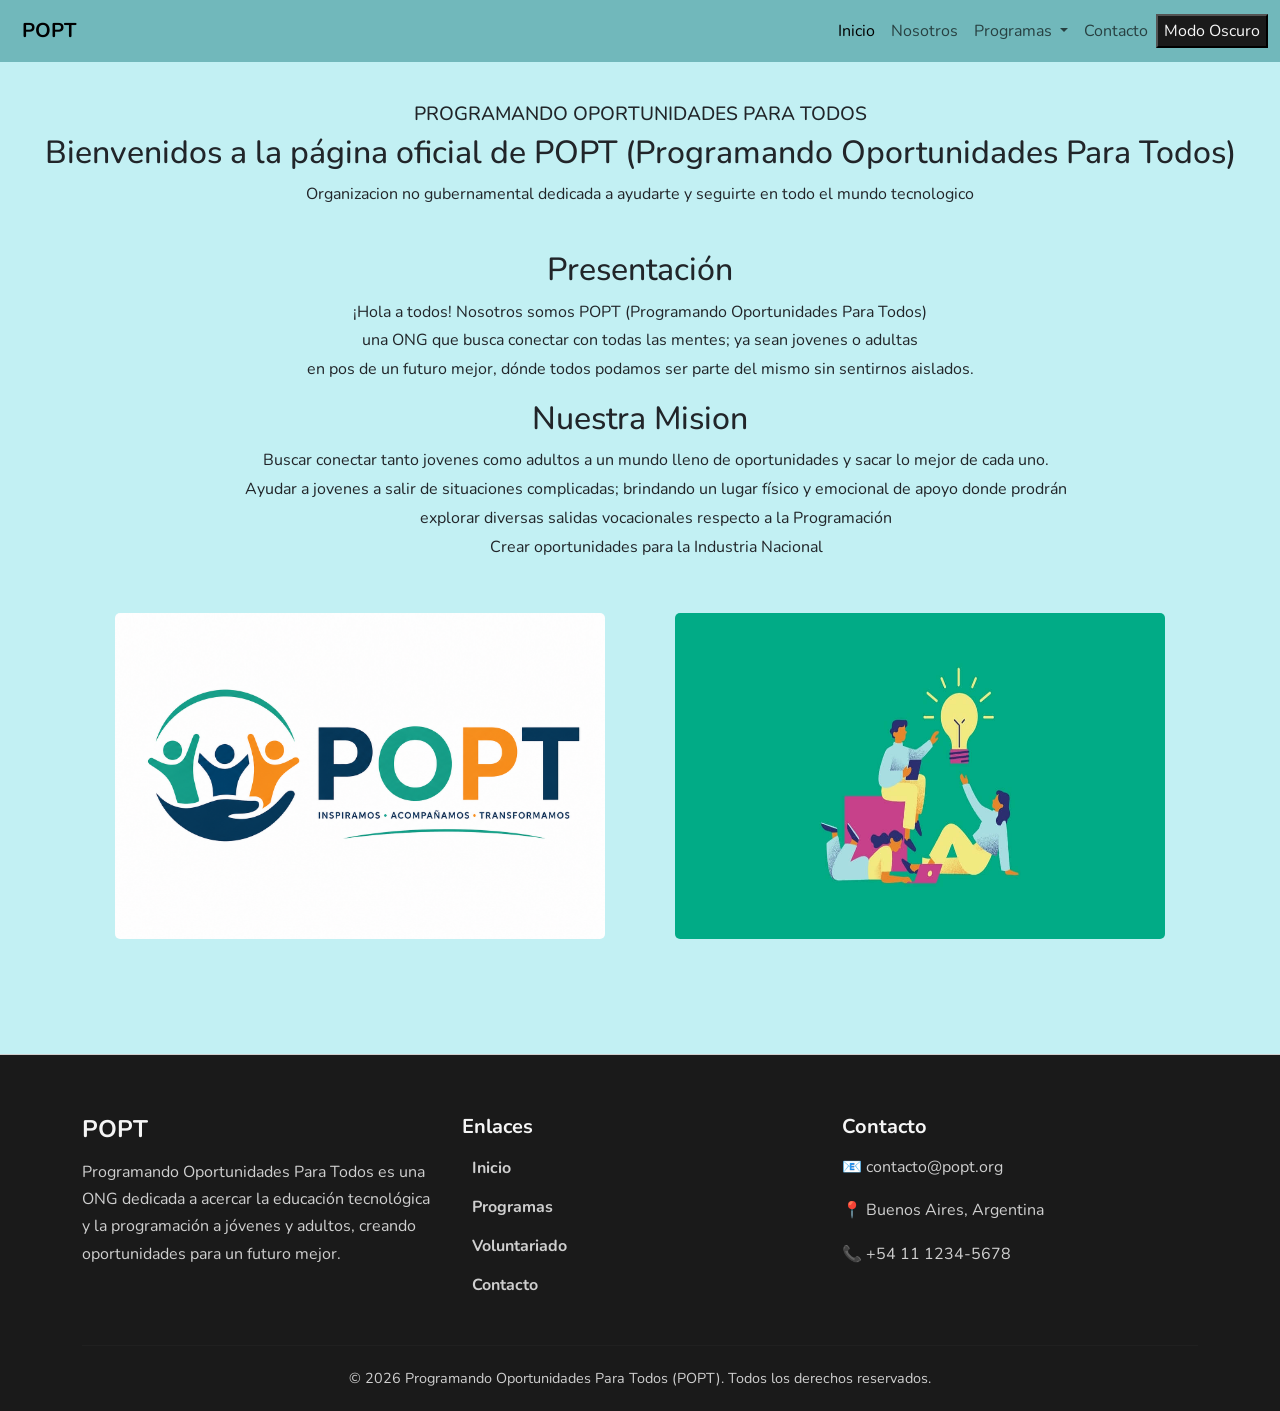
<file: index.html>
<!DOCTYPE html>
<html lang="es">
<head>
    <meta charset="UTF-8">
    <meta name="viewport" content="width=device-width, initial-scale=1.0">
    <link rel="stylesheet" href="https://cdn.jsdelivr.net/npm/bootstrap@5.3.3/dist/css/bootstrap.min.css">
    <link rel="stylesheet" href="css/style.css">
    <link rel="stylesheet" href="https://fonts.googleapis.com/css2?family=Nunito:ital,wght@0,200..1000;1,200..1000&display=swap">
    <link rel="preconnect" href="https://fonts.googleapis.com">
    <link rel="preconnect" href="https://fonts.gstatic.com" crossorigin>
    <title>PROGRAMANDO OPORTUNIDADES</title>
</head>
<body>
    <header>
        <nav class="navbar navbar-expand-lg">
            <div class="container-fluid">
                <a class="navbar-brand" href="index.html">POPT</a>
                <button class="navbar-toggler" type="button" data-bs-toggle="collapse"
                    data-bs-target="#navbarSupportedContent" aria-controls="navbarSupportedContent" aria-expanded="false"
                    aria-label="Toggle navigation">
                    <span class="navbar-toggler-icon"></span>
                </button>
                <div class="collapse navbar-collapse" id="navbarSupportedContent">
                    <ul class="navbar-nav ms-auto mb-2 mb-lg-0 align-items-center">
                        <li class="nav-item">
                            <a class="nav-link active" aria-current="page" href="index.html">Inicio</a>
                        </li>
                        <li class="nav-item">
                            <a class="nav-link" href="pages/nosotros.html">Nosotros</a>
                        </li>
                        <li class="nav-item dropdown">
                            <a class="nav-link dropdown-toggle" href="#" role="button" data-bs-toggle="dropdown"
                                aria-expanded="false">
                                Programas
                            </a>
                            <ul class="dropdown-menu fondo-nav">
                                <li><a class="dropdown-item" href="pages/programas.html#programa-1">Programando un Futuro Juntos</a></li>
                                <li><a class="dropdown-item" href="pages/programas.html#programa-2">HTML: Hoy Trabajamos, Mañana Llegamos</a></li>
                                <li><a class="dropdown-item" href="pages/programas.html#programa-3">Trabajo Tech</a></li>
                            </ul>
                        <li class="nav-item">
                            <a class="nav-link" href="pages/contacto.html">Contacto</a>
                        </li>
                    </ul>
                    <button id="btn-modo">Modo Oscuro</button>
                </div>
            
            </div>
        </nav>
    </header>
    <main>
        <section class="index-section-1 p-3">
            <h1>PROGRAMANDO OPORTUNIDADES PARA TODOS</h1>
            <h2>Bienvenidos a la página oficial de POPT (Programando Oportunidades Para Todos)</h2>
            <p>Organizacion no gubernamental dedicada a ayudarte y seguirte en todo el mundo tecnologico</p>
        </section>
        <section class="index-section-1">

            <h2>Presentación</h2>
            <p> ¡Hola a todos! Nosotros somos POPT (Programando Oportunidades Para Todos) <br>
                una ONG que busca conectar con todas las mentes; ya sean jovenes o adultas <br>
                en pos de un futuro mejor, dónde todos podamos ser parte del mismo sin sentirnos aislados. <br>
            </p>
            <h2>Nuestra Mision</h2>
            <ul>
                <li>Buscar conectar tanto jovenes como adultos a un mundo lleno de oportunidades y sacar lo mejor de cada uno.</li>
                <li>Ayudar a jovenes a salir de situaciones complicadas; brindando un lugar físico y emocional de apoyo donde prodrán <br>
                    explorar diversas salidas vocacionales respecto a la Programación</li>
                    <li>Crear oportunidades para la Industria Nacional</li>
                </ul>
        </section>

            <section class="img">
                    <img src="Image/POPT.png" alt="popt logo" class="img1">
                    <img src="Image/ongpopt.jpg" alt="popt ong" class="img1">
            </section>
    </main>

    <footer class="footer-popt">
    <div class="container">
        <div class="row gy-4">

            <div class="col-md-4">
                <h4>POPT</h4>
                <p>
                    Programando Oportunidades Para Todos es una ONG dedicada a
                    acercar la educación tecnológica y la programación a jóvenes
                    y adultos, creando oportunidades para un futuro mejor.
                </p>
            </div>

            <div class="col-md-4">
                <h5>Enlaces</h5>
                <ul class="footer-links">
                    <li><a href="index.html">Inicio</a></li>
                    <li><a href="pages/programas.html">Programas</a></li>
                    <li><a href="pages/nosotros.html">Voluntariado</a></li>
                    <li><a href="pages/contacto.html">Contacto</a></li>
                </ul>
            </div>

            <div class="col-md-4">
                <h5>Contacto</h5>
                <p>📧 contacto@popt.org</p>
                <p>📍 Buenos Aires, Argentina</p>
                <p>📞 +54 11 1234-5678</p>
            </div>

        </div>

        <hr>

        <div class="footer-bottom">
            <p>
                © 2026 Programando Oportunidades Para Todos (POPT).
                Todos los derechos reservados.
            </p>
        </div>
    </div>
</footer>
    
    <script src="https://cdn.jsdelivr.net/npm/bootstrap@5.3.3/dist/js/bootstrap.bundle.min.js"></script>
    <script src="JS/main.js"></script>
</body>
</html>
</file>
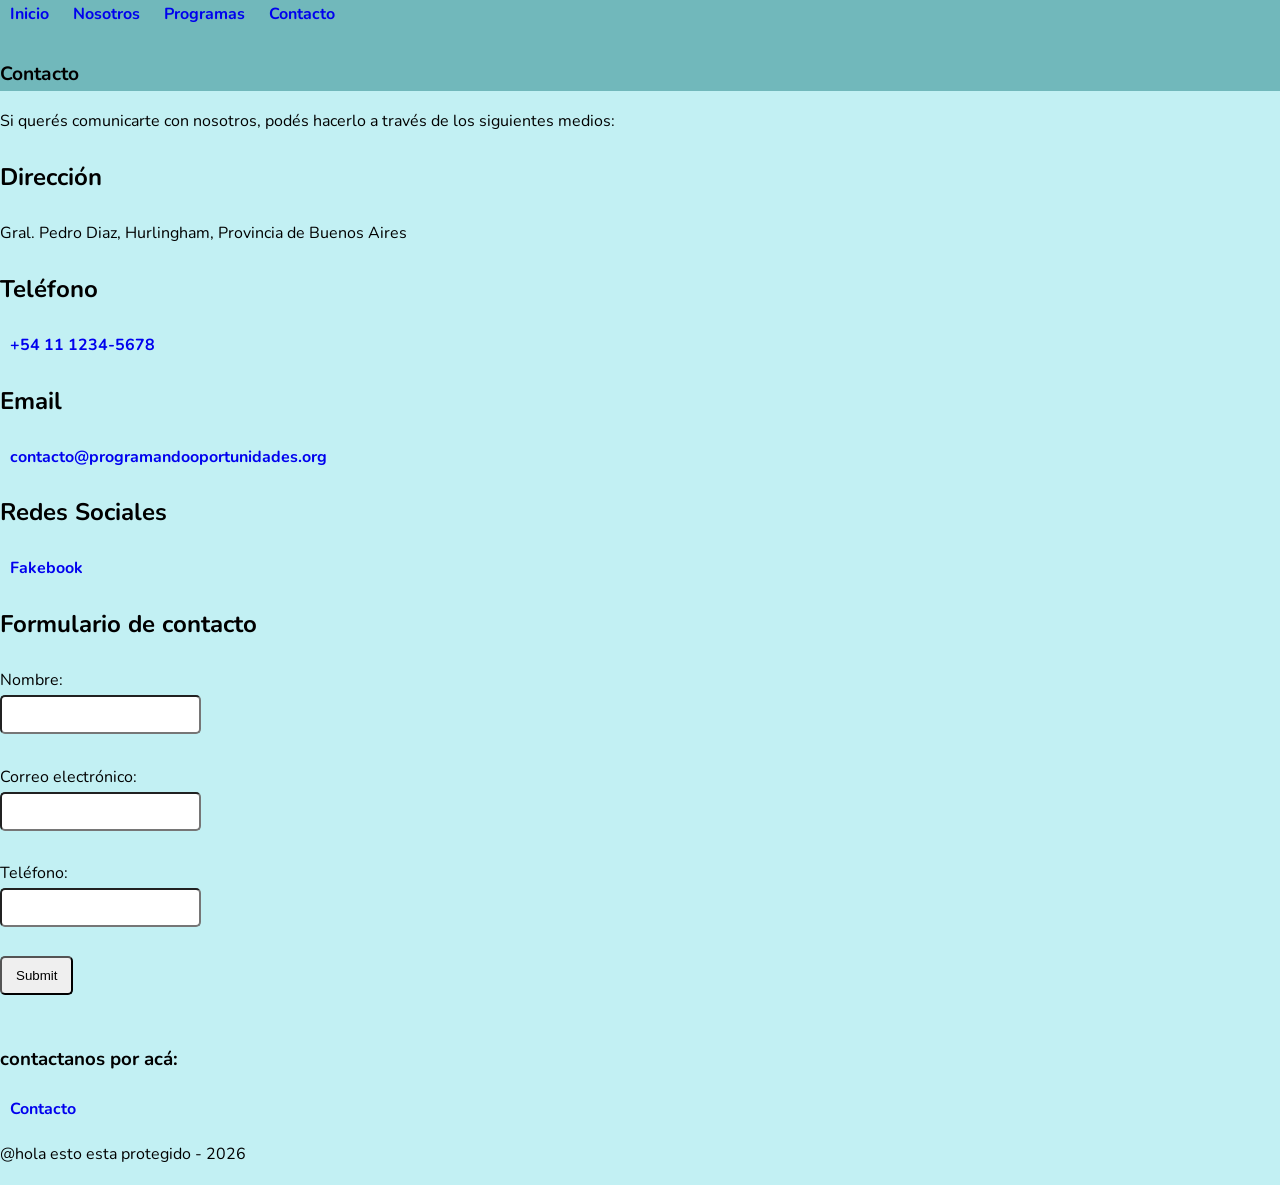
<file: contacto.html>
<!DOCTYPE html>
<html lang="es">
<head>
    <meta charset="UTF-8">
    <meta name="viewport" content="width=device-width, initial-scale=1.0">
    <link rel="stylesheet" href="css/style.css">
    <link rel="preconnect" href="https://fonts.googleapis.com">
    <link rel="preconnect" href="https://fonts.gstatic.com" crossorigin>
    <link href="https://fonts.googleapis.com/css2?family=Nunito:ital,wght@0,200..1000;1,200..1000&display=swap" rel="stylesheet">
    <title>Contacto POPT</title>
</head>
<body>
<header>
    <nav class="nav">
        <a href="index.html">Inicio</a>
        <a href="nosotros.html">Nosotros</a> 
        <a href="programas.html">Programas</a>
        <a href="#contacto">Contacto</a>
    </nav>
    <h1>Contacto</h1>
</header>

<main>
    <p>Si querés comunicarte con nosotros, podés hacerlo a través de los siguientes medios:</p>

    <h2>Dirección</h2>
    <p>Gral. Pedro Diaz, Hurlingham, Provincia de Buenos Aires</p>

    <h2>Teléfono</h2>
    <p>
        <a href="tel:+541112345678">+54 11 1234-5678</a>
    </p>

    <h2>Email</h2>
    <p>
        <a href="mailto:contacto@programandooportunidades.org">
            contacto@programandooportunidades.org
        </a>
    </p>

    <h2>Redes Sociales</h2>
    <p>
        <a href="https://www.fakebook.com/programandooportunidades" target="_blank">
            Fakebook
        </a>
    </p>

    <section>
        <h2>Formulario de contacto</h2>

        <label >Nombre:</label><br>
        <input type="text" name="nombre" required><br><br>

        <label for="email">Correo electrónico:</label><br>
        <input type="email" name="email" required><br><br>

        <label for="telefono">Teléfono:</label><br>
        <input type="tel" name="telefono"><br><br>

        <input type="submit" name="enviar"><br><br>
    </section>
</main>


    <footer id="contacto" class="index-footer">
        <h3>contactanos por acá:</h3>
        <a href="contacto.html">Contacto</a>
        <p>@hola esto esta protegido - 2026</p>
    </footer>
</body>
</html>
</file>
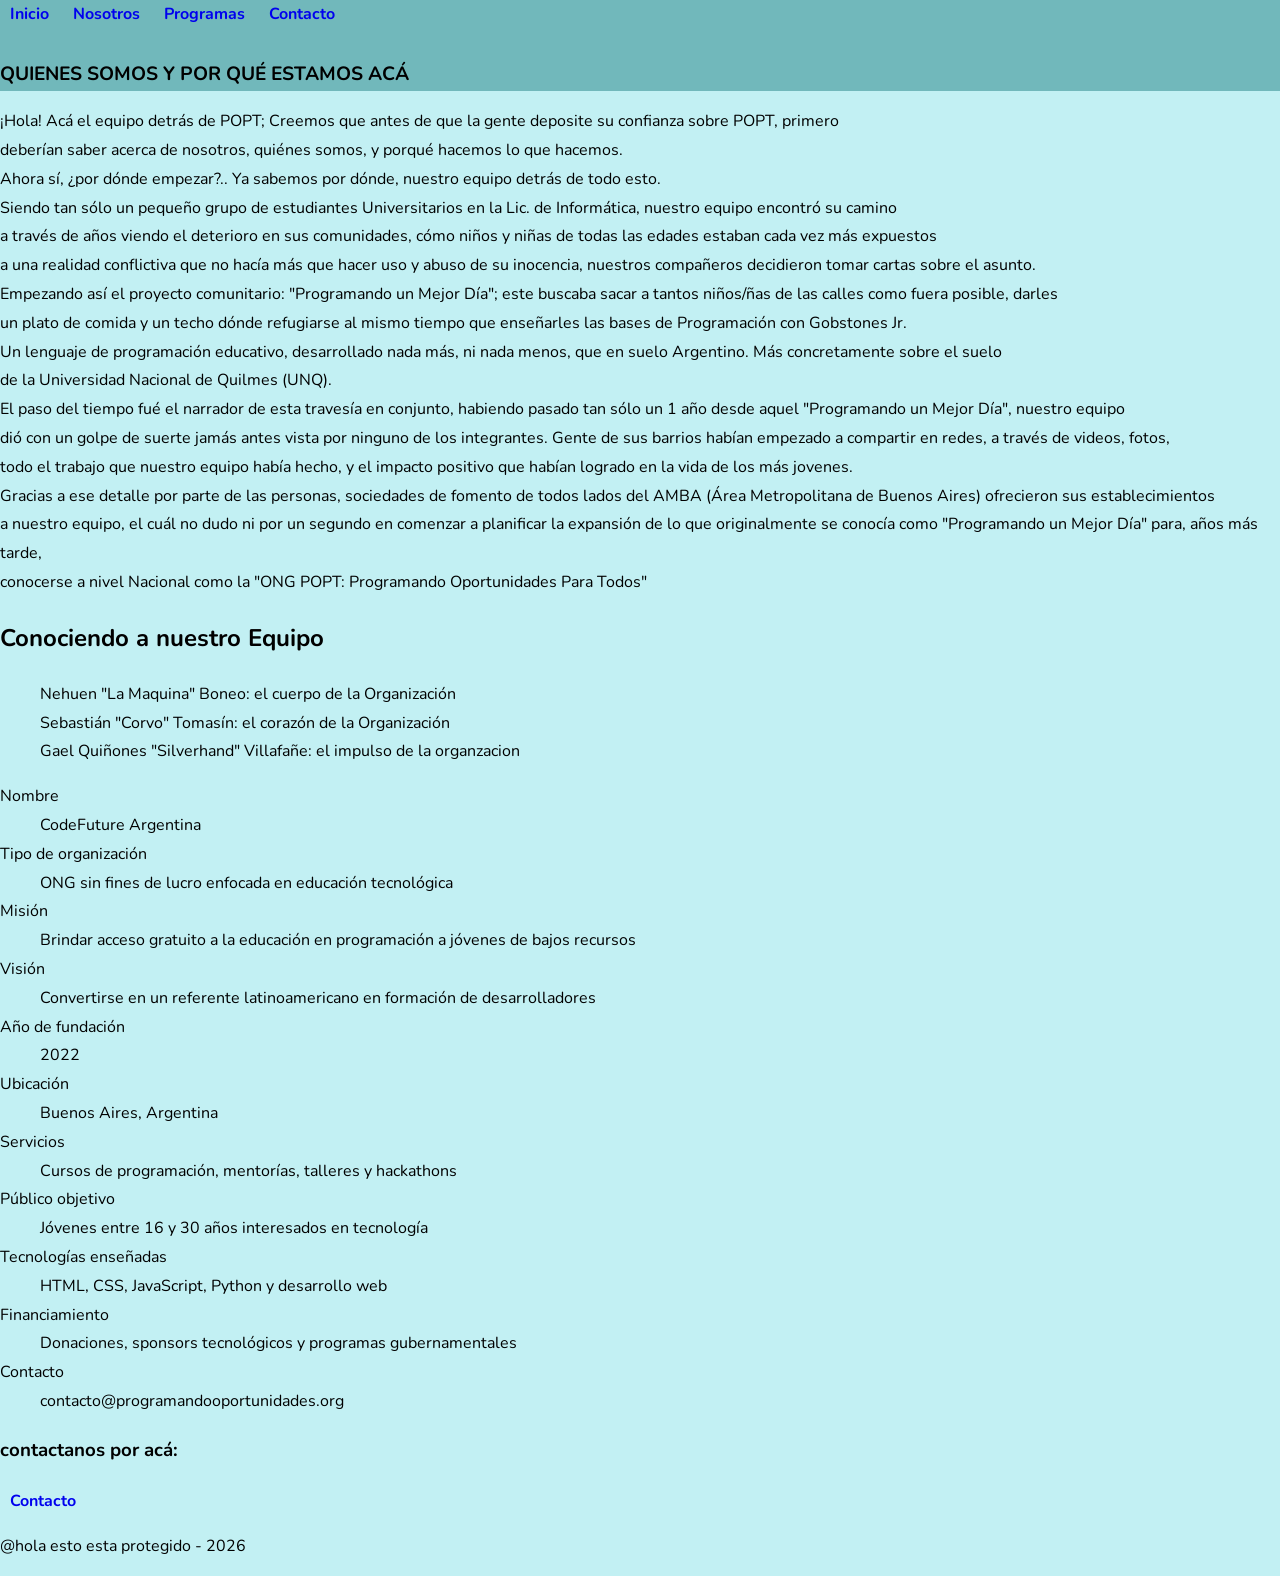
<file: nosotros.html>
<!DOCTYPE html>
<html lang="en">
<head>
    <meta charset="UTF-8">
    <meta name="viewport" content="width=device-width, initial-scale=1.0">
    <link rel="stylesheet" href="css/style.css">
    <link rel="preconnect" href="https://fonts.googleapis.com">
    <link rel="preconnect" href="https://fonts.gstatic.com" crossorigin>
    <link href="https://fonts.googleapis.com/css2?family=Nunito:ital,wght@0,200..1000;1,200..1000&display=swap" rel="stylesheet">
    <title>Nosotros ONG</title>
</head>
<body>
    <header>
        <nav class="nav">
            <a href="index.html">Inicio</a>
            <a href="nosotros.html">Nosotros</a> 
            <a href="programas.html">Programas</a>
            <a href="#contacto">Contacto</a>
        </nav>
        <h1>QUIENES SOMOS Y POR QUÉ ESTAMOS ACÁ</h1>
    </header>
    <main>
        <p>
            ¡Hola! Acá el equipo detrás de POPT; Creemos que antes de que la gente deposite su confianza sobre POPT, primero <br>
            deberían saber acerca de nosotros, quiénes somos, y porqué hacemos lo que hacemos. <br>
            Ahora sí, ¿por dónde empezar?.. Ya sabemos por dónde, nuestro equipo detrás de todo esto. <br>
            Siendo tan sólo un pequeño grupo de estudiantes Universitarios en la Lic. de Informática, nuestro equipo encontró su camino <br>
            a través de años viendo el deterioro en sus comunidades, cómo niños y niñas de todas las edades estaban cada vez más expuestos <br>
            a una realidad conflictiva que no hacía más que hacer uso y abuso de su inocencia, nuestros compañeros decidieron tomar cartas sobre el asunto. <br>
            Empezando así el proyecto comunitario: "Programando un Mejor Día"; este buscaba sacar a tantos niños/ñas de las calles como fuera posible, darles <br>
            un plato de comida y un techo dónde refugiarse al mismo tiempo que enseñarles las bases de Programación con Gobstones Jr. <br>
            Un lenguaje de programación educativo, desarrollado nada más, ni nada menos, que en suelo Argentino. Más concretamente sobre el suelo <br>
            de la Universidad Nacional de Quilmes (UNQ). <br>
            El paso del tiempo fué el narrador de esta travesía en conjunto, habiendo pasado tan sólo un 1 año desde aquel "Programando un Mejor Día", nuestro equipo <br>
            dió con un golpe de suerte jamás antes vista por ninguno de los integrantes. Gente de sus barrios habían empezado a compartir en redes, a través de videos, fotos, <br>
            todo el trabajo que nuestro equipo había hecho, y el impacto positivo que habían logrado en la vida de los más jovenes. <br>
            Gracias a ese detalle por parte de las personas, sociedades de fomento de todos lados del AMBA (Área Metropolitana de Buenos Aires) ofrecieron sus establecimientos <br>
            a nuestro equipo, el cuál no dudo ni por un segundo en comenzar a planificar la expansión de lo que originalmente se conocía como "Programando un Mejor Día" para, años más tarde, <br>
            conocerse a nivel Nacional como la "ONG POPT: Programando Oportunidades Para Todos"
        </p>

        <h2>Conociendo a nuestro Equipo</h2> 
            <ul>
                <li>Nehuen "La Maquina" Boneo: el cuerpo de la Organización</li>
                <li>Sebastián "Corvo" Tomasín: el corazón de la Organización</li>
                <li>Gael Quiñones "Silverhand" Villafañe: el impulso de la organzacion </li>
            </ul>
        
    <dl>
        <dt>Nombre</dt>
        <dd>CodeFuture Argentina</dd>

        <dt>Tipo de organización</dt>
        <dd>ONG sin fines de lucro enfocada en educación tecnológica</dd>

        <dt>Misión</dt>
        <dd>Brindar acceso gratuito a la educación en programación a jóvenes de bajos recursos</dd>

        <dt>Visión</dt>
        <dd>Convertirse en un referente latinoamericano en formación de desarrolladores</dd>

        <dt>Año de fundación</dt>
        <dd>2022</dd>

        <dt>Ubicación</dt>
        <dd>Buenos Aires, Argentina</dd>

        <dt>Servicios</dt>
        <dd>Cursos de programación, mentorías, talleres y hackathons</dd>

        <dt>Público objetivo</dt>
        <dd>Jóvenes entre 16 y 30 años interesados en tecnología</dd>

        <dt>Tecnologías enseñadas</dt>
        <dd>HTML, CSS, JavaScript, Python y desarrollo web</dd>

        <dt>Financiamiento</dt>
        <dd>Donaciones, sponsors tecnológicos y programas gubernamentales</dd>

        <dt>Contacto</dt>
        <dd>contacto@programandooportunidades.org</dd>
</dl>
    </main>
    <footer id="contacto" class="index-footer">
        <h3>contactanos por acá:</h3>
        <a href="contacto.html">Contacto</a>
        <p>@hola esto esta protegido - 2026</p>
    </footer>
</body>
</html>
</file>
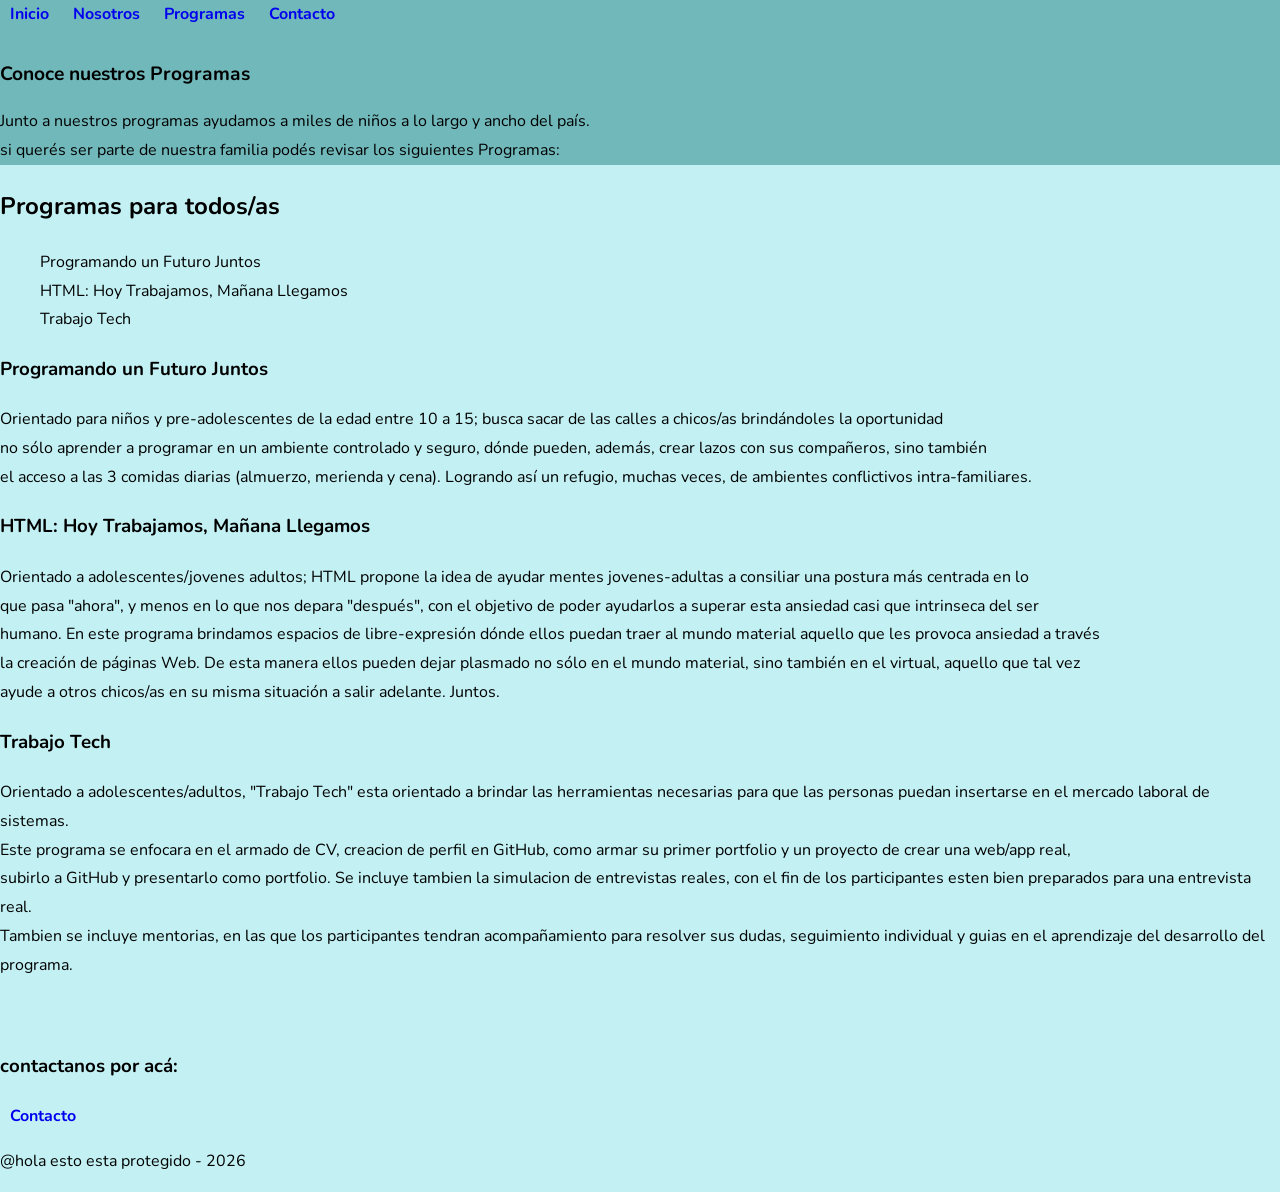
<file: programas.html>
<!DOCTYPE html>
<html lang="en">
<head>
    <meta charset="UTF-8">
    <meta name="viewport" content="width=device-width, initial-scale=1.0">
    <link rel="stylesheet" href="css/style.css">
    <link rel="preconnect" href="https://fonts.googleapis.com">
    <link rel="preconnect" href="https://fonts.gstatic.com" crossorigin>
    <link href="https://fonts.googleapis.com/css2?family=Nunito:ital,wght@0,200..1000;1,200..1000&display=swap" rel="stylesheet">
    <title>Programas POPT</title>
</head>
<body>
    <header>
        <nav class="nav">
            <a href="index.html">Inicio</a>
            <a href="nosotros.html">Nosotros</a> 
            <a href="programas.html">Programas</a>
            <a href="#contacto">Contacto</a>
        </nav>
        <h1>Conoce nuestros Programas</h1>
        <p>Junto a nuestros programas ayudamos a miles de niños a lo largo y ancho del país. <br>
            si querés ser parte de nuestra familia podés revisar los siguientes Programas: </p>
    </header>

    <main>
        <h2>Programas para todos/as</h2>
    <ul>
        <li>Programando un Futuro Juntos</li>
        <li>HTML: Hoy Trabajamos, Mañana Llegamos</li>
        <li>Trabajo Tech</li>
    </ul>
    <section>
        <h3>Programando un Futuro Juntos</h3>
            <p>
                Orientado para niños y pre-adolescentes de la edad entre 10 a 15; busca sacar de las calles a chicos/as brindándoles la oportunidad <br>
                no sólo aprender a programar en un ambiente controlado y seguro, dónde pueden, además, crear lazos con sus compañeros, sino también <br> 
                el acceso a las 3 comidas diarias (almuerzo, merienda y cena). Logrando así un refugio, muchas veces, de ambientes conflictivos intra-familiares.
            </p>
        <h3>HTML: Hoy Trabajamos, Mañana Llegamos</h3>
            <p>
                Orientado a adolescentes/jovenes adultos; HTML propone la idea de ayudar mentes jovenes-adultas a consiliar una postura más centrada en lo <br>
                que pasa "ahora", y menos en lo que nos depara "después", con el objetivo de poder ayudarlos a superar esta ansiedad casi que intrinseca del ser <br>
                humano. En este programa brindamos espacios de libre-expresión dónde ellos puedan traer al mundo material aquello que les provoca ansiedad a través <br>
                la creación de páginas Web. De esta manera ellos pueden dejar plasmado no sólo en el mundo material, sino también en el virtual, aquello que tal vez <br>
                ayude a otros chicos/as en su misma situación a salir adelante. Juntos.
            </p>

            <h3>Trabajo Tech</h3>
            <p>
                Orientado a adolescentes/adultos, "Trabajo Tech" esta orientado a brindar las herramientas necesarias para que las personas puedan insertarse en el mercado laboral de sistemas. <br>
                Este programa se enfocara en el armado de  CV, creacion de perfil en GitHub, como armar su primer portfolio y un proyecto de crear una web/app real, <br> 
                subirlo a  GitHub  y presentarlo como portfolio. Se incluye tambien la simulacion de entrevistas reales, con el fin de los participantes esten bien preparados para una entrevista real. <br> 
                Tambien se incluye mentorias, en las que los participantes tendran  acompañamiento para resolver sus dudas, seguimiento individual y guias en el aprendizaje del desarrollo del programa.
            </p>
    </section>
    <img>
    </main>
</body>
<footer id="contacto" class="index-footer">
        <h3>contactanos por acá:</h3>
        <a href="contacto.html">Contacto</a>
        <p>@hola esto esta protegido - 2026</p>
    </footer>
</html>
</file>
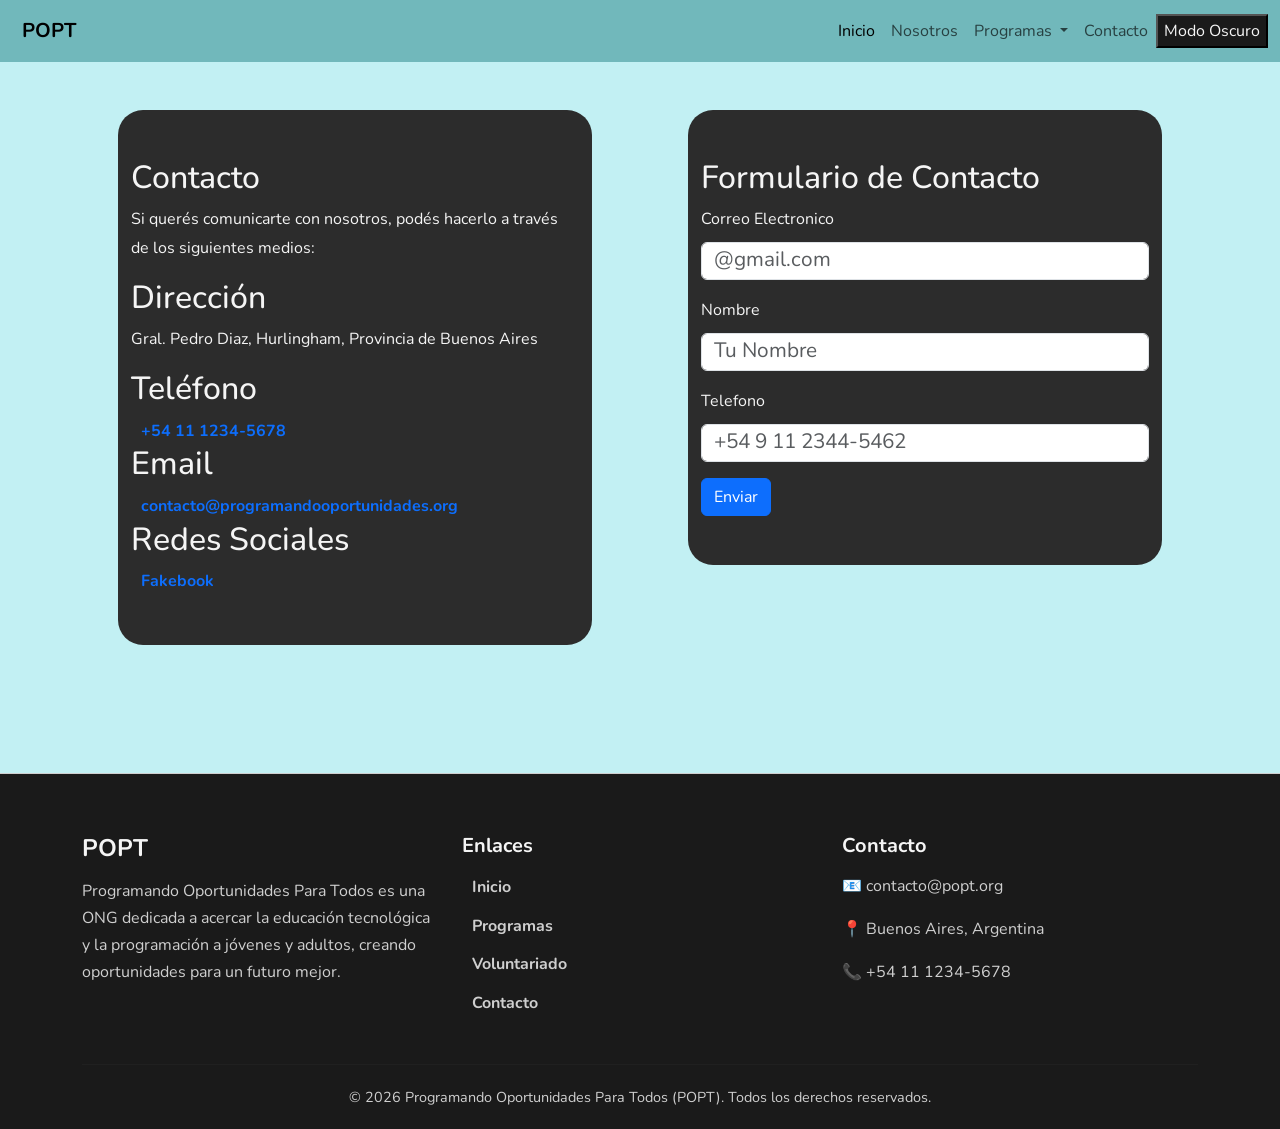
<file: pages/contacto.html>
<!DOCTYPE html>
<html lang="es">
<head>
    <meta charset="UTF-8">
    <meta name="viewport" content="width=device-width, initial-scale=1.0">
    <link rel="stylesheet" href="https://cdn.jsdelivr.net/npm/bootstrap@5.3.3/dist/css/bootstrap.min.css">
    <link rel="stylesheet" href="../css/style.css">
    <link rel="stylesheet" href="../css/contacto.css">
    <link rel="stylesheet" href="https://fonts.googleapis.com/css2?family=Nunito:ital,wght@0,200..1000;1,200..1000&display=swap">
    <link rel="preconnect" href="https://fonts.googleapis.com">
    <link rel="preconnect" href="https://fonts.gstatic.com" crossorigin>
    <title>Contacto POPT</title>
</head>
<body>
<header>
        <nav class="navbar navbar-expand-lg">
            <div class="container-fluid">
                <a class="navbar-brand" href="../index.html">POPT</a>
                <button class="navbar-toggler" type="button" data-bs-toggle="collapse"
                    data-bs-target="#navbarSupportedContent" aria-controls="navbarSupportedContent" aria-expanded="false"
                    aria-label="Toggle navigation">
                    <span class="navbar-toggler-icon"></span>
                </button>
                <div class="collapse navbar-collapse" id="navbarSupportedContent">
                    <ul class="navbar-nav ms-auto mb-2 mb-lg-0 align-items-center">
                        <li class="nav-item">
                            <a class="nav-link active" aria-current="page" href="../index.html">Inicio</a>
                        </li>
                        <li class="nav-item">
                            <a class="nav-link" href="nosotros.html">Nosotros</a>
                        </li>
                        <li class="nav-item dropdown">
                            <a class="nav-link dropdown-toggle" href="#" role="button" data-bs-toggle="dropdown"
                                aria-expanded="false">
                                Programas
                            </a>
                            <ul class="dropdown-menu fondo-nav">
                                <li><a class="dropdown-item" href="programas.html#programa-1">Programando un Futuro Juntos</a></li>
                                <li><a class="dropdown-item" href="programas.html#programa-2">HTML: Hoy Trabajamos, Mañana Llegamos</a></li>
                                <li><a class="dropdown-item" href="programas.html#programa-3">Trabajo Tech</a></li>
                            </ul>
                        <li class="nav-item">
                            <a class="nav-link" href="contacto.html">Contacto</a>
                        </li>
                    </ul>
                    <button id="btn-modo">Modo Oscuro</button>
                </div>
            </div>
        </nav>
    </header>
    
    <main>
        <div class="container">
            <div class="row align-items-start">
                <section class="col">
                    <h2>Contacto</h2>
                    <p>Si querés comunicarte con nosotros, podés hacerlo a través de los siguientes medios:</p>
                    
                    <h2>Dirección</h2>
                    <p>Gral. Pedro Diaz, Hurlingham, Provincia de Buenos Aires</p>
                    
                    <h2>Teléfono</h2>
                        <a href="tel:+541112345678">+54 11 1234-5678</a>
                    
                    <h2>Email</h2>
                        <a href="mailto:contacto@programandooportunidades.org"> contacto@programandooportunidades.org</a>
                    
                    <h2>Redes Sociales</h2>
                        <a href="https://www.fakebook.com/programandooportunidades" target="_blank">Fakebook</a>
                </section>
                
                <section class="col">
                    <h2>Formulario de Contacto</h2>
                    <form id="form-newsletter" novalidate>
                        <div class="mb-3"> <!---->
                            <label for="exampleInputEmail1" class="form-label">Correo Electronico</label>
                            <input type="email" placeholder="@gmail.com" class="form-control" id="exampleInputEmail1" required aria-describedby="emailHelp">
                            <p id="msg-newsletter" class="mt-2"></p>
                        </div>
                        
                        <div class="mb-3">
                            <label for="exampleInputPassword1" class="form-label">Nombre</label>
                            <input type="text" placeholder="Tu Nombre" class="form-control" id="exampleInputPassword1" required>
                            <p id="msg-newsletter2" class="mt-2"></p>
                        </div>
                        
                        <div class="mb-3">
                            <label for="telefono" class="form-label">Telefono</label>
                            <input type="tel" placeholder="+54 9 11 2344-5462" class="form-control" id="exampleInputPassword2">
                            <p id="msg-newsletter3" class="mt-2"></p>
                        </div>
                        
                        <button type="submit" class="btn btn-primary">Enviar</button>
                    </form>
                </section>
            </div>
        </div>
    </main>

        <footer class="footer-popt">
            <div class="container">
                <div class="row gy-4">
                    
            <div class="col-md-4">
                <h4>POPT</h4>
                <p>
                    Programando Oportunidades Para Todos es una ONG dedicada a
                    acercar la educación tecnológica y la programación a jóvenes
                    y adultos, creando oportunidades para un futuro mejor.
                </p>
            </div>

            <div class="col-md-4">
                <h5>Enlaces</h5>
                <ul class="footer-links">
                    <li><a href="../index.html">Inicio</a></li>
                    <li><a href="programas.html">Programas</a></li>
                    <li><a href="nosotros.html">Voluntariado</a></li>
                    <li><a href="contacto.html">Contacto</a></li>
                </ul>
            </div>

            <div class="col-md-4">
                <h5>Contacto</h5>
                <p>📧 contacto@popt.org</p>
                <p>📍 Buenos Aires, Argentina</p>
                <p>📞 +54 11 1234-5678</p>
            </div>

        </div>

        <hr>

        <div class="footer-bottom">
            <p>
                © 2026 Programando Oportunidades Para Todos (POPT).
                Todos los derechos reservados.
            </p>
        </div>
    </div>
</footer>

    <script src="https://cdn.jsdelivr.net/npm/bootstrap@5.3.3/dist/js/bootstrap.bundle.min.js"></script>
    <script src="../JS/main.js"></script>
</body>
</html>
</file>
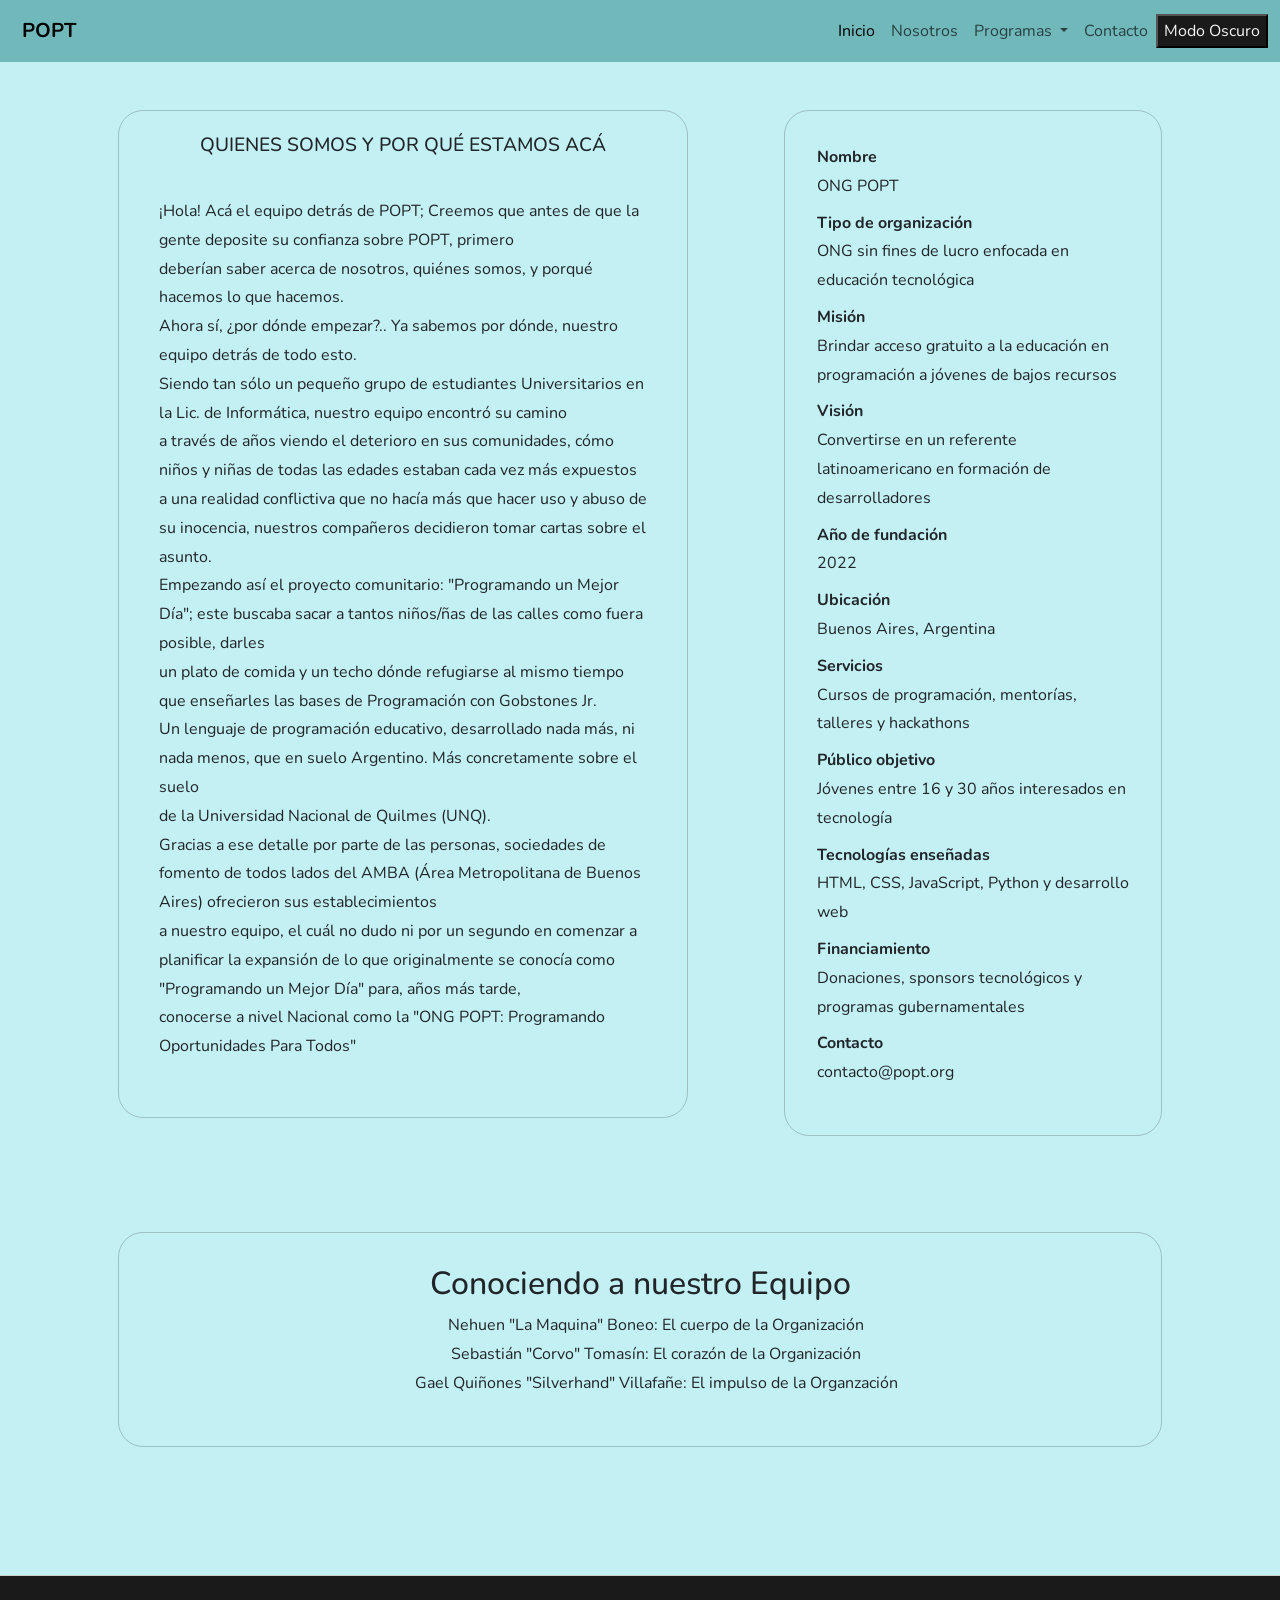
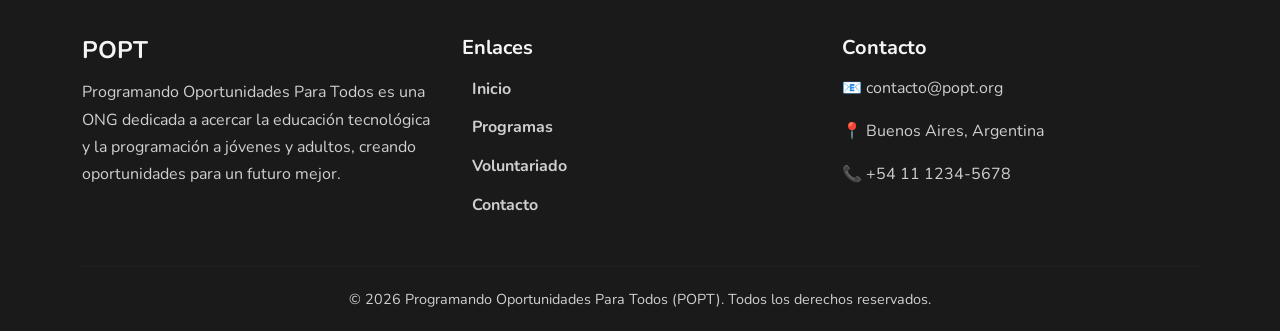
<file: pages/nosotros.html>
<!DOCTYPE html>
<html lang="es">
<head>
    <meta charset="UTF-8">
    <meta name="viewport" content="width=device-width, initial-scale=1.0">
    <link rel="stylesheet" href="https://cdn.jsdelivr.net/npm/bootstrap@5.3.3/dist/css/bootstrap.min.css">
    <link rel="stylesheet" href="../css/style.css">
    <link rel="stylesheet" href="../css/nosotros.css">
    <link rel="stylesheet" href="https://fonts.googleapis.com/css2?family=Nunito:ital,wght@0,200..1000;1,200..1000&display=swap">
    <link rel="preconnect" href="https://fonts.googleapis.com">
    <link rel="preconnect" href="https://fonts.gstatic.com" crossorigin>
    <title>Nosotros ONG</title>
</head>
<body>
    <header>
        <nav class="navbar navbar-expand-lg">
            <div class="container-fluid">
                <a class="navbar-brand" href="../index.html">POPT</a>
                <button class="navbar-toggler" type="button" data-bs-toggle="collapse"
                    data-bs-target="#navbarSupportedContent" aria-controls="navbarSupportedContent" aria-expanded="false"
                    aria-label="Toggle navigation">
                    <span class="navbar-toggler-icon"></span>
                </button>
                <div class="collapse navbar-collapse" id="navbarSupportedContent">
                    <ul class="navbar-nav ms-auto mb-2 mb-lg-0 align-items-center">
                        <li class="nav-item">
                            <a class="nav-link active" aria-current="page" href="../index.html">Inicio</a>
                        </li>
                        <li class="nav-item">
                            <a class="nav-link" href="nosotros.html">Nosotros</a>
                        </li>
                        <li class="nav-item dropdown">
                            <a class="nav-link dropdown-toggle" href="programas.html" role="button" data-bs-toggle="dropdown"
                                aria-expanded="false">
                                Programas
                            </a>
                            <ul class="dropdown-menu fondo-nav">
                                <li><a class="dropdown-item" href="programas.html#programa-1">Programando un Futuro Juntos</a></li>
                                <li><a class="dropdown-item" href="programas.html#programa-2">HTML: Hoy Trabajamos, Mañana Llegamos</a></li>
                                <li><a class="dropdown-item" href="programas.html#programa-3">Trabajo Tech</a></li>
                            </ul>
                        <li class="nav-item">
                            <a class="nav-link" href="contacto.html">Contacto</a>
                        </li>
                    </ul>
                    <button id="btn-modo">Modo Oscuro</button>
                </div>
            </div>
        </nav>
    </header>
    <main>
        <div class="container text-center">
            <div class="row align-items-start">
                <div class="col col-sm-6 p-2">
                    <h1>QUIENES SOMOS Y POR QUÉ ESTAMOS ACÁ</h1>
                    <p class="p-main">
                        ¡Hola! Acá el equipo detrás de POPT; Creemos que antes de que la gente deposite su confianza sobre POPT, primero <br>
                        deberían saber acerca de nosotros, quiénes somos, y porqué hacemos lo que hacemos. <br>
                        Ahora sí, ¿por dónde empezar?.. Ya sabemos por dónde, nuestro equipo detrás de todo esto. <br>
                        Siendo tan sólo un pequeño grupo de estudiantes Universitarios en la Lic. de Informática, nuestro equipo encontró su camino <br>
                        a través de años viendo el deterioro en sus comunidades, cómo niños y niñas de todas las edades estaban cada vez más expuestos <br>
                        a una realidad conflictiva que no hacía más que hacer uso y abuso de su inocencia, nuestros compañeros decidieron tomar cartas sobre el asunto. <br>
                        Empezando así el proyecto comunitario: "Programando un Mejor Día"; este buscaba sacar a tantos niños/ñas de las calles como fuera posible, darles <br>
                        un plato de comida y un techo dónde refugiarse al mismo tiempo que enseñarles las bases de Programación con Gobstones Jr. <br>
                        Un lenguaje de programación educativo, desarrollado nada más, ni nada menos, que en suelo Argentino. Más concretamente sobre el suelo <br>
                        de la Universidad Nacional de Quilmes (UNQ). <br>
                        Gracias a ese detalle por parte de las personas, sociedades de fomento de todos lados del AMBA (Área Metropolitana de Buenos Aires) ofrecieron sus establecimientos <br>
                        a nuestro equipo, el cuál no dudo ni por un segundo en comenzar a planificar la expansión de lo que originalmente se conocía como "Programando un Mejor Día" para, años más tarde, <br>
                        conocerse a nivel Nacional como la "ONG POPT: Programando Oportunidades Para Todos"
                    </p>
                </div>
            <div class="col">
                <dl>
                    <dt>Nombre</dt>
                    <dd>ONG POPT</dd>
                    <dt>Tipo de organización</dt>
                    <dd>ONG sin fines de lucro enfocada en educación tecnológica</dd>
                    
                <dt>Misión</dt>
                <dd>Brindar acceso gratuito a la educación en programación a jóvenes de bajos recursos</dd>
                
                <dt>Visión</dt>
                <dd>Convertirse en un referente latinoamericano en formación de desarrolladores</dd>
                
                <dt>Año de fundación</dt>
                <dd>2022</dd>
                
                <dt>Ubicación</dt>
                <dd>Buenos Aires, Argentina</dd>
                
                <dt>Servicios</dt>
                <dd>Cursos de programación, mentorías, talleres y hackathons</dd>
                
                <dt>Público objetivo</dt>
                <dd>Jóvenes entre 16 y 30 años interesados en tecnología</dd>
                
                <dt>Tecnologías enseñadas</dt>
                <dd>HTML, CSS, JavaScript, Python y desarrollo web</dd>
                
                <dt>Financiamiento</dt>
                <dd>Donaciones, sponsors tecnológicos y programas gubernamentales</dd>
                
                <dt>Contacto</dt>
                <dd>contacto@popt.org</dd>
            </dl>
        </div>
        <div class="col">
                <h2 class="text-center">Conociendo a nuestro Equipo</h2> 
                <ul class="text-center">
                    <li>Nehuen "La Maquina" Boneo: El cuerpo de la Organización</li>
                    <li>Sebastián "Corvo" Tomasín: El corazón de la Organización</li>
                    <li>Gael Quiñones "Silverhand" Villafañe: El impulso de la Organzación </li>
                </ul>
            </div>
        
    </div>

</main>

<footer class="footer-popt">
    <div class="container">
        <div class="row gy-4">

            <div class="col-md-4">
                <h4>POPT</h4>
                <p>
                    Programando Oportunidades Para Todos es una ONG dedicada a
                    acercar la educación tecnológica y la programación a jóvenes
                    y adultos, creando oportunidades para un futuro mejor.
                </p>
            </div>

            <div class="col-md-4">
                <h5>Enlaces</h5>
                <ul class="footer-links">
                    <li><a href="../index.html">Inicio</a></li>
                    <li><a href="programas.html">Programas</a></li>
                    <li><a href="nosotros.html">Voluntariado</a></li>
                    <li><a href="contacto.html">Contacto</a></li>
                </ul>
            </div>

            <div class="col-md-4">
                <h5>Contacto</h5>
                <p>📧 contacto@popt.org</p>
                <p>📍 Buenos Aires, Argentina</p>
                <p>📞 +54 11 1234-5678</p>
            </div>

        </div>

        <hr>

        <div class="footer-bottom">
            <p>
                © 2026 Programando Oportunidades Para Todos (POPT).
                Todos los derechos reservados.
            </p>
        </div>
    </div>
</footer>

    <script src="https://cdn.jsdelivr.net/npm/bootstrap@5.3.3/dist/js/bootstrap.bundle.min.js"></script>
    <script src="../JS/main.js"></script>
</body>
</html>
</file>
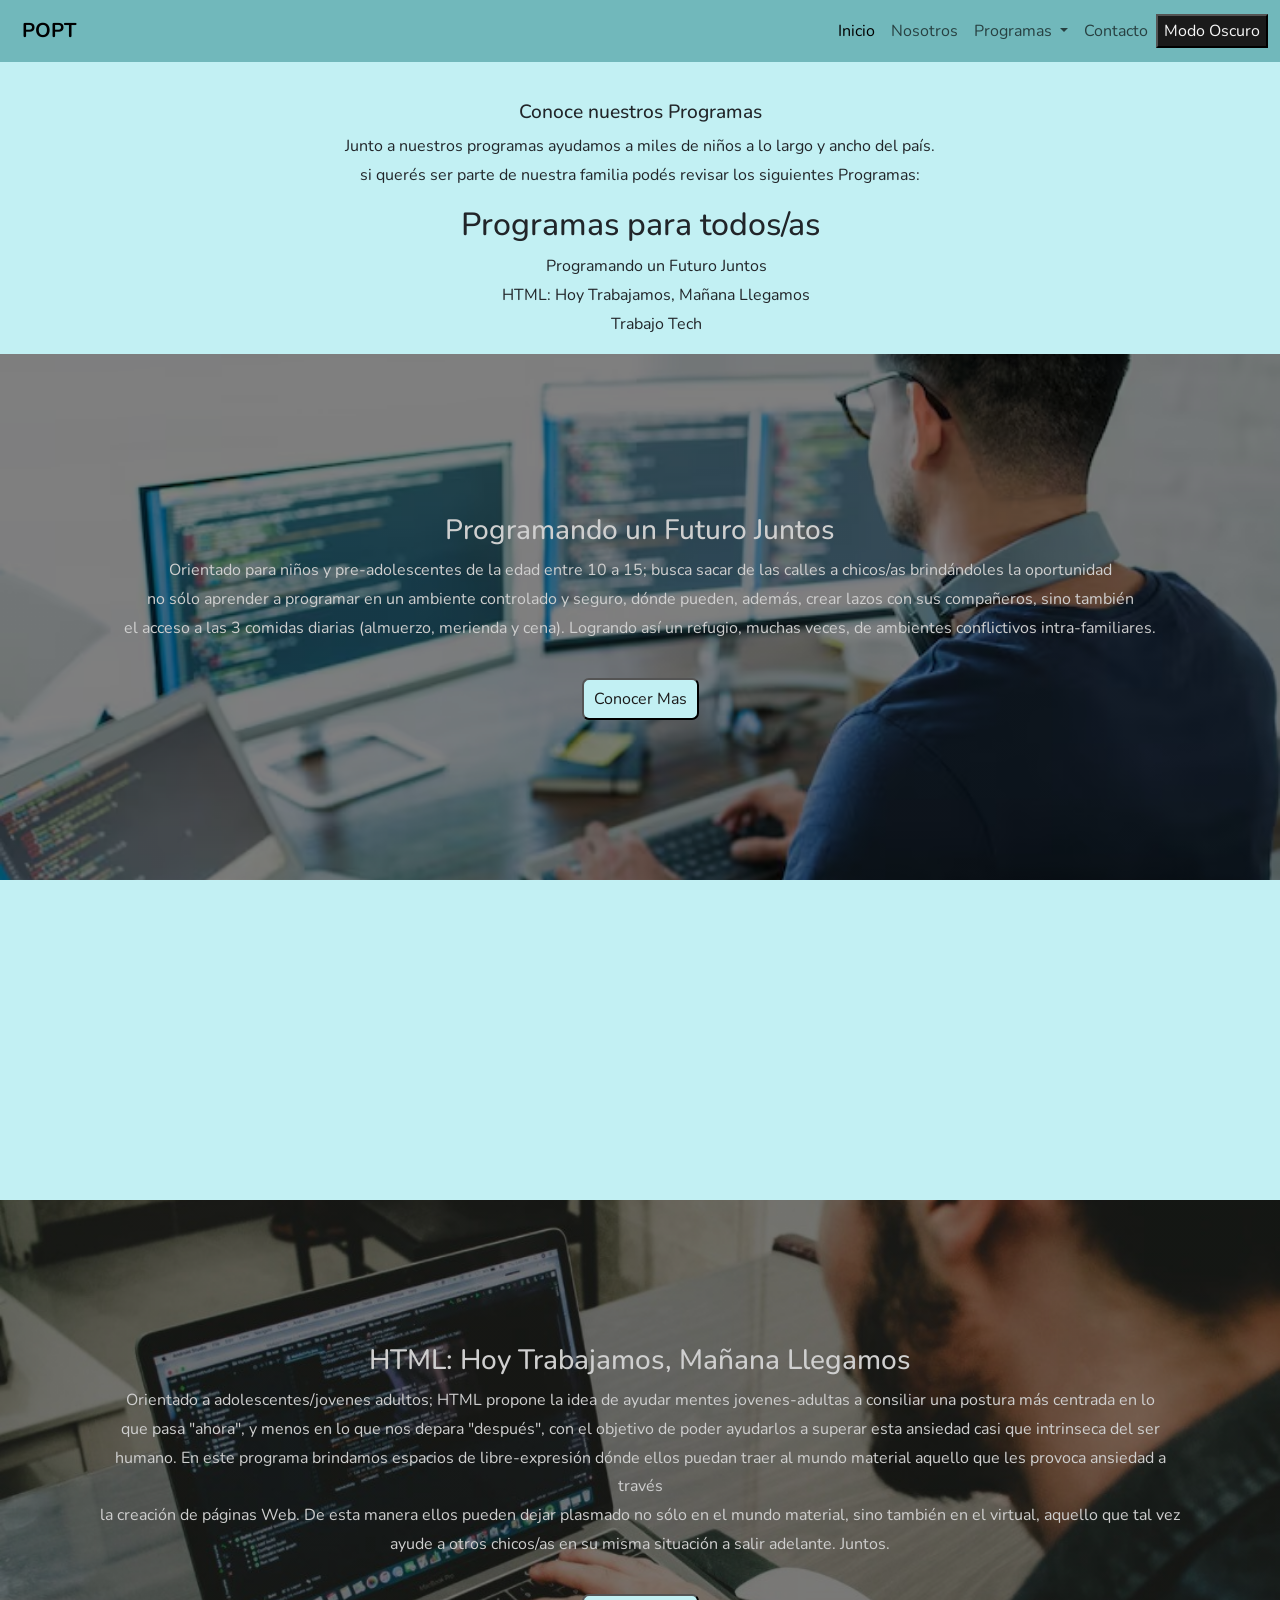
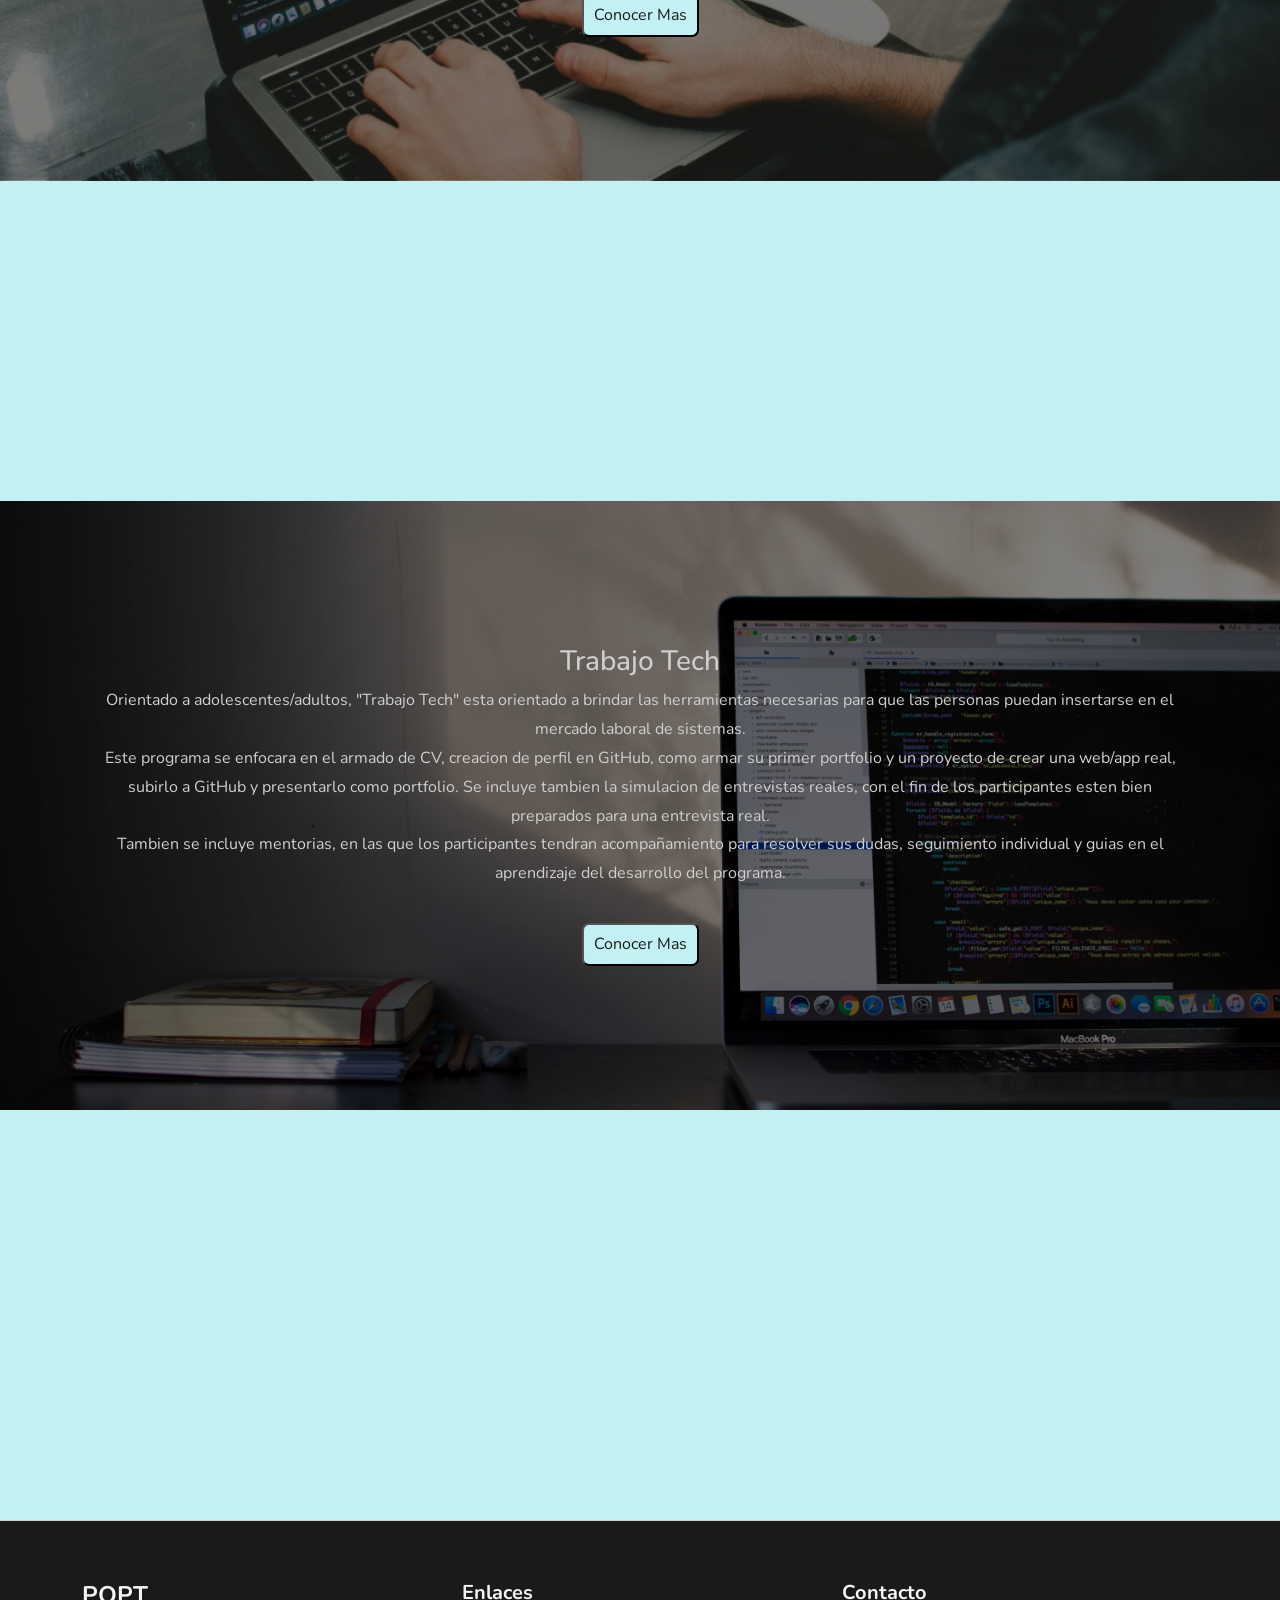
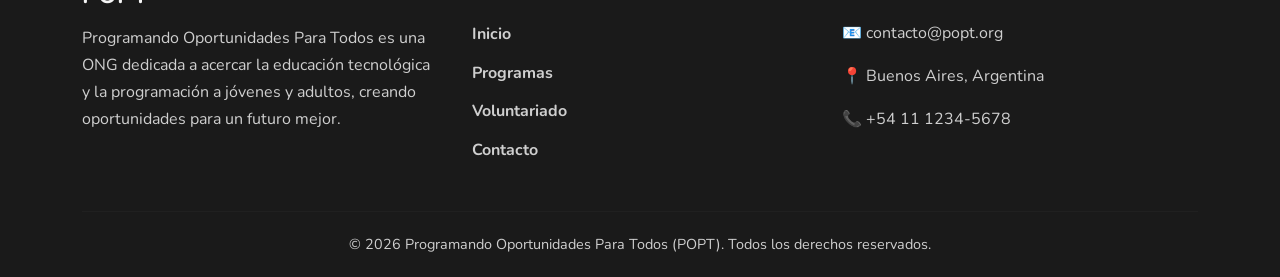
<file: pages/programas.html>
<!DOCTYPE html>
<html lang="es">
<head>
    <meta charset="UTF-8">
    <meta name="viewport" content="width=device-width, initial-scale=1.0">
    <link rel="stylesheet" href="https://cdn.jsdelivr.net/npm/bootstrap@5.3.3/dist/css/bootstrap.min.css">
    <link rel="stylesheet" href="../css/style.css">
    <link rel="stylesheet" href="https://fonts.googleapis.com/css2?family=Nunito:ital,wght@0,200..1000;1,200..1000&display=swap">
    <link rel="preconnect" href="https://fonts.googleapis.com">
    <link rel="preconnect" href="https://fonts.gstatic.com" crossorigin>
    <title>Programas POPT</title>
</head>
<body>
    <header>
        <nav class="navbar navbar-expand-lg">
            <div class="container-fluid">
                <a class="navbar-brand" href="../index.html">POPT</a>
                <button class="navbar-toggler" type="button" data-bs-toggle="collapse"
                    data-bs-target="#navbarSupportedContent" aria-controls="navbarSupportedContent" aria-expanded="false"
                    aria-label="Toggle navigation">
                    <span class="navbar-toggler-icon"></span>
                </button>
                <div class="collapse navbar-collapse" id="navbarSupportedContent">
                    <ul class="navbar-nav ms-auto mb-2 mb-lg-0 align-items-center">
                        <li class="nav-item">
                            <a class="nav-link active" aria-current="page" href="../index.html">Inicio</a>
                        </li>
                        <li class="nav-item">
                            <a class="nav-link" href="nosotros.html">Nosotros</a>
                        </li>
                        <li class="nav-item dropdown">
                            <a class="nav-link dropdown-toggle" href="programas.html" role="button" data-bs-toggle="dropdown"
                                aria-expanded="false">
                                Programas
                            </a>
                            <ul class="dropdown-menu fondo-nav">
                                <li><a class="dropdown-item" id="Prog-Juntos" href="programas.html#programa-1">Programando un Futuro Juntos</a></li>
                                <li><a class="dropdown-item" id="Hoy-Trabajamos" href="programas.html#programa-2">HTML: Hoy Trabajamos, Mañana Llegamos</a></li>
                                <li><a class="dropdown-item" id="Trabajo-Tech" href="programas.html#programa-3">Trabajo Tech</a></li>
                            </ul>
                        <li class="nav-item">
                            <a class="nav-link" href="contacto.html">Contacto</a>
                        </li>
                    </ul>
                <button id="btn-modo">Modo Oscuro</button>
                </div>
            </div>
        </nav>
    </header>
    
    <main class="text-center">
        <section class="pt-4">
            <h1>Conoce nuestros Programas</h1>
            <p>Junto a nuestros programas ayudamos a miles de niños a lo largo y ancho del país. <br>
            si querés ser parte de nuestra familia podés revisar los siguientes Programas: </p>
        </section>
        <h2>Programas para todos/as</h2>
        <ul>
            <li>Programando un Futuro Juntos</li>
            <li>HTML: Hoy Trabajamos, Mañana Llegamos</li>
            <li>Trabajo Tech</li>
        </ul>
    <section id="programa-1">
        <h3>Programando un Futuro Juntos</h3>
            <p>
                Orientado para niños y pre-adolescentes de la edad entre 10 a 15; busca sacar de las calles a chicos/as brindándoles la oportunidad <br>
                no sólo aprender a programar en un ambiente controlado y seguro, dónde pueden, además, crear lazos con sus compañeros, sino también <br> 
                el acceso a las 3 comidas diarias (almuerzo, merienda y cena). Logrando así un refugio, muchas veces, de ambientes conflictivos intra-familiares.
            </p>
            <button class="programas-btn">Conocer Mas</button>
    </section>
    <section id="programa-2">
        <h3>HTML: Hoy Trabajamos, Mañana Llegamos</h3>
            <p>
                Orientado a adolescentes/jovenes adultos; HTML propone la idea de ayudar mentes jovenes-adultas a consiliar una postura más centrada en lo <br>
                que pasa "ahora", y menos en lo que nos depara "después", con el objetivo de poder ayudarlos a superar esta ansiedad casi que intrinseca del ser <br>
                humano. En este programa brindamos espacios de libre-expresión dónde ellos puedan traer al mundo material aquello que les provoca ansiedad a través <br>
                la creación de páginas Web. De esta manera ellos pueden dejar plasmado no sólo en el mundo material, sino también en el virtual, aquello que tal vez <br>
                ayude a otros chicos/as en su misma situación a salir adelante. Juntos.
            </p>
            <button class="programas-btn">Conocer Mas</button>
    </section>
    <section id="programa-3">
            <h3>Trabajo Tech</h3>
            <p>
                Orientado a adolescentes/adultos, "Trabajo Tech" esta orientado a brindar las herramientas necesarias para que las personas puedan insertarse en el mercado laboral de sistemas. <br>
                Este programa se enfocara en el armado de  CV, creacion de perfil en GitHub, como armar su primer portfolio y un proyecto de crear una web/app real, <br> 
                subirlo a  GitHub  y presentarlo como portfolio. Se incluye tambien la simulacion de entrevistas reales, con el fin de los participantes esten bien preparados para una entrevista real. <br> 
                Tambien se incluye mentorias, en las que los participantes tendran  acompañamiento para resolver sus dudas, seguimiento individual y guias en el aprendizaje del desarrollo del programa.
            </p>
            <button class="programas-btn">Conocer Mas</button>
    </section>
    <img>
    </main>

<footer class="footer-popt">
    <div class="container">
        <div class="row gy-4">

            <div class="col-md-4">
                <h4>POPT</h4>
                <p>
                    Programando Oportunidades Para Todos es una ONG dedicada a
                    acercar la educación tecnológica y la programación a jóvenes
                    y adultos, creando oportunidades para un futuro mejor.
                </p>
            </div>

            <div class="col-md-4">
                <h5>Enlaces</h5>
                <ul class="footer-links">
                    <li><a href="../index.html">Inicio</a></li>
                    <li><a href="programas.html">Programas</a></li>
                    <li><a href="nosotros.html">Voluntariado</a></li>
                    <li><a href="contacto.html">Contacto</a></li>
                </ul>
            </div>

            <div class="col-md-4">
                <h5>Contacto</h5>
                <p>📧 contacto@popt.org</p>
                <p>📍 Buenos Aires, Argentina</p>
                <p>📞 +54 11 1234-5678</p>
            </div>

        </div>

        <hr>

        <div class="footer-bottom">
            <p>
                © 2026 Programando Oportunidades Para Todos (POPT).
                Todos los derechos reservados.
            </p>
        </div>
    </div>
</footer>

<script src="https://cdn.jsdelivr.net/npm/bootstrap@5.3.3/dist/js/bootstrap.bundle.min.js"></script>
<script src="../JS/main.js"></script>
</body>
</html>
</file>
<file: css/style.css>
/* --Variables-- */
:root {
    --color-background-body: #c2f0f3;
    --color-background-header: #71b8bb;
    --color-background-nav: #999999;
    --color-background-a: rgb(138, 43, 226);
    --color-hr: #ffffff1a;
    --color-text: #cfcfcf;
    --color-text-plus: #f5f5f5;
    --color-oscuro: #1a1a1a; 
    --modo-oscuro: #1b1b1b;
} 


/* --body-- */
body{
    box-sizing: border-box;
    padding: 0;
    margin: 0;
    font-family: "Nunito", sans-serif;
    background-color: var(--color-background-body);
    line-height: 1.8; /*requisitos del tpº2*/
    transition: 0.5s ease, color 0.5s ease;
    overflow-x: hidden;
}


nav button{
    background-color: var(--color-oscuro);
    color: var(--color-text-plus);
}


body.modo-oscuro{
    background-color: var(--color-oscuro);
    color: var(--color-text);
    transition: 0.5s ease, color 0.5s ease;
}

.fondo-nav{
    background-color: var(--color-background-header) !important;
}

.popt-logo{
    width: 3rem;
}

/* --header-- */
header{
    background-color: var(--color-background-header); /*requisitos del tpº2*/
    position: sticky;
    top: 0;
}

/* --a-- */
a{
    text-decoration: none;
    font-weight: bold;
    padding: 10px;
}

a:hover{
    color: var(--color-background-a);
}

/* --nav-- */


.navbar{
    position: sticky;
    top: 0;
    z-index: 9999;
}


/* --h1-- */
h1{
    font-size: 1.2em;
    padding-top: 15px;
}

/* --ul-- */
ul{
    list-style: none;
}


#programa-1{
    background-image: linear-gradient(
    rgba(0,0,0,0.5),
    rgba(0,0,0,0.5)
    )
    ,url("../Image/pibe-programando.avif");
    margin-bottom: 20em;
    justify-content: center;
    text-align: center;
    align-items: center;
    padding:10em 6.1em;
    background-position: center;
    background-size: cover;
    color: var(--color-text);
}



#programa-2{
    background-image: linear-gradient(
    rgba(0,0,0,0.5),
    rgba(0,0,0,0.5)
    )
    ,url("../Image/1366_2000.jpg");
    margin-bottom: 20em;
    justify-content: center;
    text-align: center;
    align-items: center;
    padding:9em 6em;
    background-position: center;
    background-size: cover;
    color: var(--color-text);
}



#programa-3{
    background-image: linear-gradient(
    rgba(0,0,0,0.5),
    rgba(0,0,0,0.5)
    )
    ,url("../Image/programando.avif");
    margin-bottom: 20em;
    justify-content: center;
    text-align: center;
    align-items: center;
    padding:9em 6.1em;
    background-position: center;
    background-size: cover;
    color: var(--color-text);
}


.programas-btn{
    background-color: var(--color-background-body);
    color: var(--color-text-plus);
    border-radius: 7px;
    padding: 5px 10px;
    color: var(--color-oscuro);
    margin-top: 1.2em;
}

.programas-btn:hover{
    background-color: var(--color-background-header);
}




/* --img-- */
img{
    width: 500px;
    display: flex;
    justify-content: center;
    align-items: center;
    margin: 30px;
    padding: 5px;
    border-radius: 10px;
}


section input{
    padding: 10px 14px;
    border-radius: 5px;
}

input::placeholder{
    font-size: 1.3em;
}

.img{
    display: flex;
    flex-wrap: wrap;
    justify-content: center;
}


/* --section-- */
.index-section-1{
    text-align: center;
    margin: 10px;
}


/* --footer-- */


.footer-popt {
    background: var(--color-oscuro);
    color: var(--color-text-plus);
    padding: 60px 0 20px;
    margin-top: 80px;
    border-top: 1px solid var(--color-text);
}

.footer-popt h4, h5{
    font-weight: 700;
    margin-bottom: 15px;
}

.footer-popt p {
    color: var(--color-text);
    line-height: 1.7;
}

.footer-links {
    list-style: none;
    padding: 0;
}

.footer-links li {
    margin-bottom: 10px;
}

.footer-links a {
    color: var(--color-text);
    text-decoration: none;
    transition: 0.3s;
}

.footer-links a:hover {
    color: var(--color-background-header);
}

.footer-popt hr {
    border-color: var(--color-hr);
    margin: 30px 0 20px;
}

.footer-bottom {
    text-align: center;
}

.footer-bottom p {
    margin: 0;
    font-size: 0.9rem;
}



@media (max-width: 992px){

    #programa-1,
    #programa-2,
    #programa-3{
        padding: 8em 3em;
        margin-bottom: 8em;
    }

    img{
        width: 100%;
        max-width: 400px;
    }

    h1{
        font-size: 2rem;
    }

}


@media (max-width: 768px){

    h1{
        font-size: 1.8rem;
        padding: 10px;
    }

    h2{
        font-size: 2rem;
    }

    p{
        font-size: 1rem;
        padding: 0 15px;
    }

    #programa-1,
    #programa-2,
    #programa-3{
        padding: 6em 1.5em;
        margin-bottom: 5em;
    }

    img{
        width: 100%;
        max-width: 300px;
        margin: 20px auto;
    }

    .footer-popt{
        text-align: center;
    }

}
</file>
<file: css/contacto.css>
:root{
    --color-text-plus: #f5f5f5;
    --color-background-body: #c2f0f3;
    --color-background-header: #71b8bb;
}

section{
    margin: 3rem !important;
    padding: 3rem;
    border: 1px solid #3333333f;
    border-radius: 25px;
    background-color: #2c2c2c;
    color: var(--color-text-plus);
    box-shadow: 1px 1px 1px 1px var(--color-background-body);
    /*box-shadow: 0px 0px 20px 5px var(--color-background-header);*/
}
</file>
<file: css/nosotros.css>
.col{
    margin: 3rem;
    padding: 2rem;
    border: 1px solid #3333333f;
    border-radius: 25px;
    box-shadow: 1px 1px 1px 1px #c2f0f3;
}

dl{
    text-align: left !important;
}


.p-main{
    text-align: left !important;
    padding: 2rem;
}
</file>
